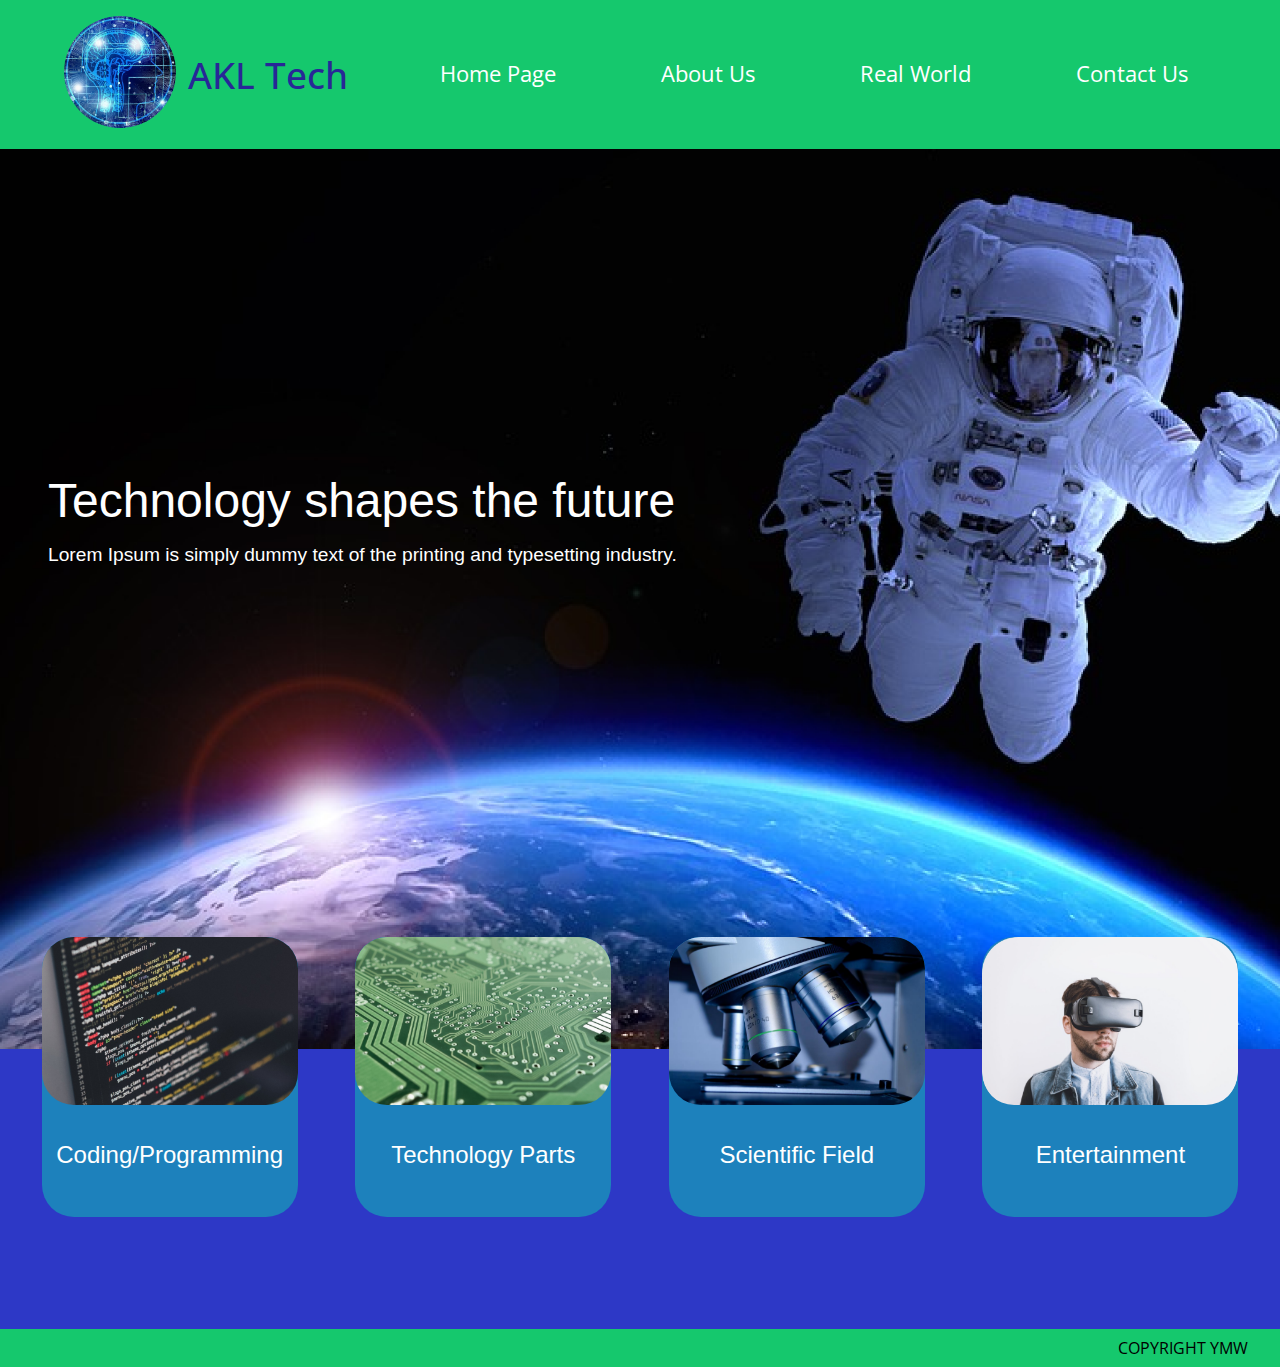
<file: index.html>
<!DOCTYPE html>

<html lang="en">

<head>
    <meta name="viewport" content="width=device-width, initial-scale=1.0" />
    <title>Auckland Tech - Technology shapes the future</title>

    <link rel="icon" type="image/png" href="./assets/V3pl9xypDtSkjMWHBuK1QgjhDEr6Zt4M.png" />
    <link rel="shortcut icon" type="image/png" href="./assets/V3pl9xypDtSkjMWHBuK1QgjhDEr6Zt4M.png" />
    <link rel="apple-touch-icon" type="image/png" href="./assets/V3pl9xypDtSkjMWHBuK1QgjhDEr6Zt4M.png" />
    <link rel="stylesheet" href="./styles/index.css" type="text/css" />
    <link rel="stylesheet" href="./styles/globals.css" type="text/css" />

    <script type="text/javascript" src="./scripts/nav.js" defer></script>
</head>

<body>
    <header>
        <nav>
            <div class="nav-header">
                <a href="/">
                    <img class="logo" src="./assets/V3pl9xypDtSkjMWHBuK1QgjhDEr6Zt4M.png" alt="Auckland Tech Logo" />
                </a>
                <a href="/">
                    <h2>AKL Tech</h2>
                </a>
            </div>

            <ul class="nav-links">
                <li>
                    <a class="nav-link" href="/">
                        Home Page
                    </a>
                </li>
                <li>
                    <a class="nav-link" href="/about.html">
                        About Us
                    </a>
                </li>
                <li>
                    <a class="nav-link" href="/">
                        Real World
                    </a>
                </li>
                <li>
                    <a class="nav-link" href="/">
                        Contact Us
                    </a>
                </li>
            </ul>
        </nav>
    </header>

    <main>
        <div class="header">
            <h1>Technology shapes the future</h1>
            <p>Lorem Ipsum is simply dummy text of the printing and typesetting industry.</p>
        </div>

        <div class="features">
            <div class="feature">
                <div></div>
                <h1>Coding/Programming</h1>
            </div>

            <div class="feature">
                <div></div>
                <h1>Technology Parts</h1>
            </div>

            <div class="feature">
                <div></div>
                <h1>Scientific Field</h1>
            </div>

            <div class="feature">
                <div></div>
                <h1>Entertainment</h1>
            </div>
        </div>
    </main>

    <footer>
        Copyright YMW
    </footer>
</body>

</html>
</file>
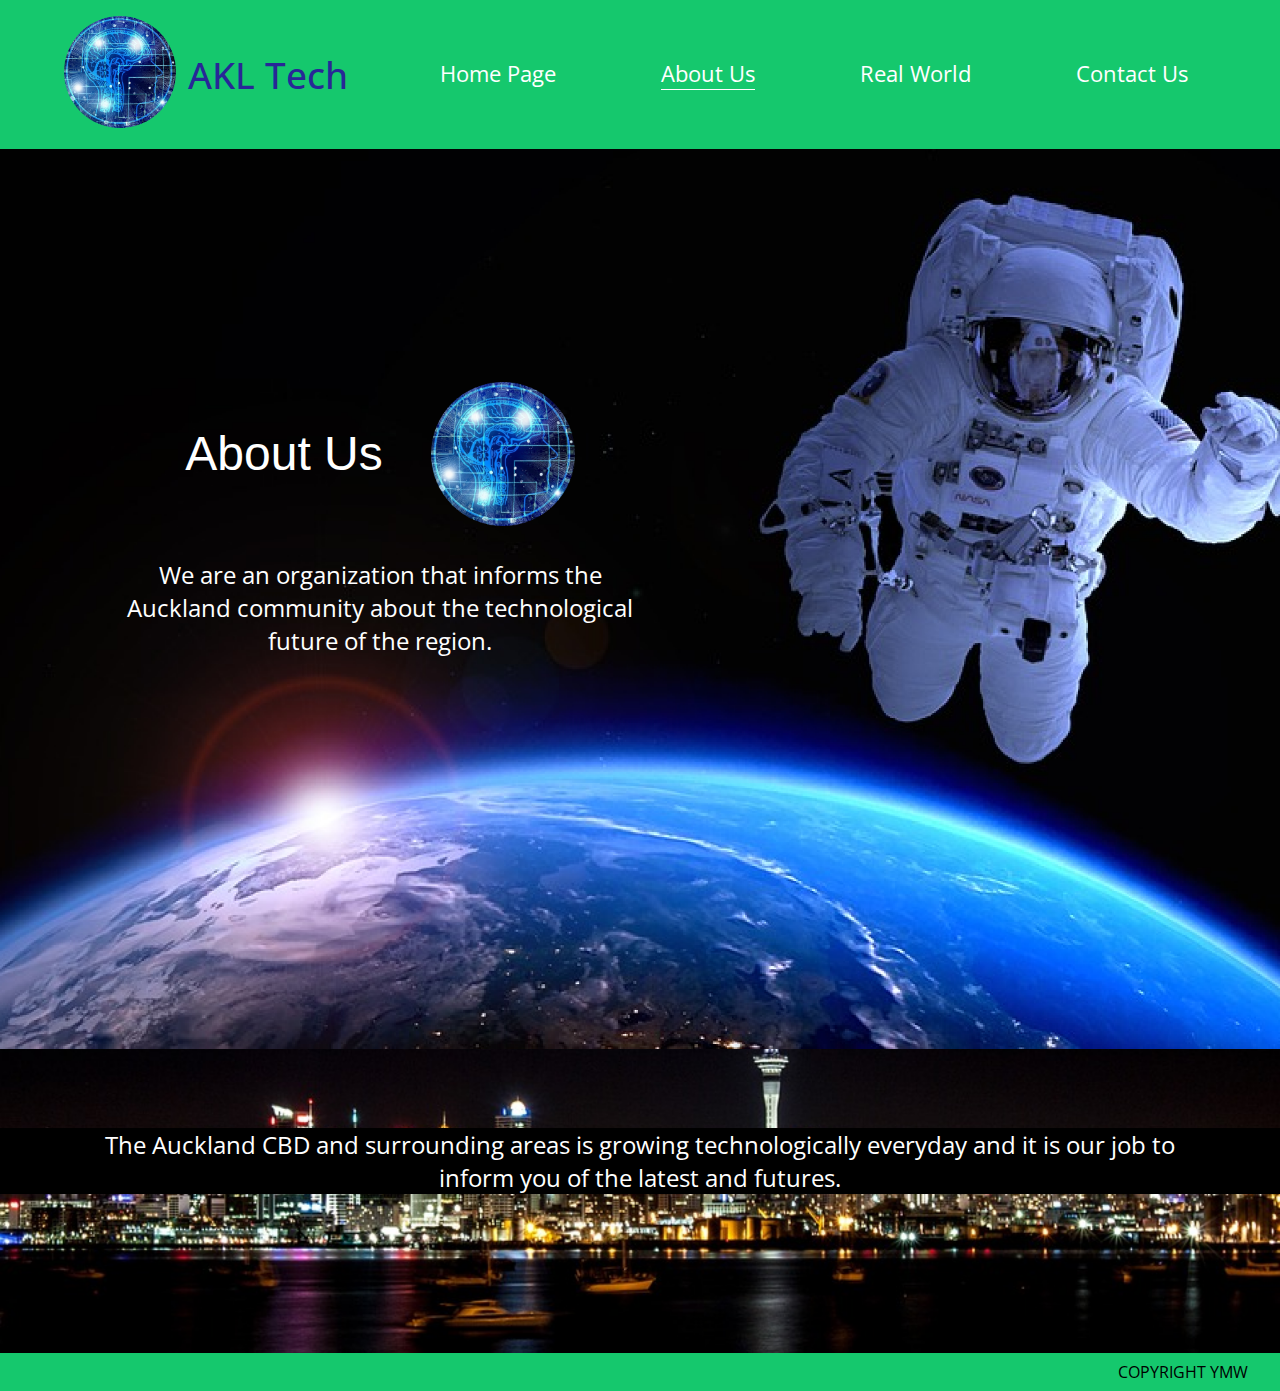
<file: about.html>
<!DOCTYPE html>

<html lang="en">

<head>
    <meta name="viewport" content="width=device-width, initial-scale=1.0" />
    <title>About - Auckland Tech</title>

    <link rel="icon" type="image/png" href="./assets/V3pl9xypDtSkjMWHBuK1QgjhDEr6Zt4M.png" />
    <link rel="shortcut icon" type="image/png" href="./assets/V3pl9xypDtSkjMWHBuK1QgjhDEr6Zt4M.png" />
    <link rel="apple-touch-icon" type="image/png" href="./assets/V3pl9xypDtSkjMWHBuK1QgjhDEr6Zt4M.png" />
    <link rel="stylesheet" href="./styles/about.css" type="text/css" />
    <link rel="stylesheet" href="./styles/globals.css" type="text/css" />

    <script type="text/javascript" src="./scripts/nav.js" defer></script>
</head>

<body>
    <header>
        <nav>
            <div class="nav-header">
                <a href="/">
                    <img class="logo" src="./assets/V3pl9xypDtSkjMWHBuK1QgjhDEr6Zt4M.png" alt="Auckland Tech Logo" />
                </a>
                <a href="/">
                    <h2>AKL Tech</h2>
                </a>
            </div>

            <ul class="nav-links">
                <li>
                    <a class="nav-link" href="/">
                        Home Page
                    </a>
                </li>
                <li>
                    <a class="nav-link" href="/about.html">
                        About Us
                    </a>
                </li>
                <li>
                    <a class="nav-link" href="/">
                        Real World
                    </a>
                </li>
                <li>
                    <a class="nav-link" href="/">
                        Contact Us
                    </a>
                </li>
            </ul>
        </nav>
    </header>

    <main>
        <div class="header">
            <div class="header-content">
                <div class="title">
                    <h1>About Us</h1>
                    <img src="./assets/V3pl9xypDtSkjMWHBuK1QgjhDEr6Zt4M.png" alt="Auckland Tech Logo" />
                </div>

                <div class="info">
                    We are an organization that informs the Auckland community about the technological future of the
                    region.
                </div>
            </div>

            <div class="whitespace"></div>
        </div>

        <div class="content">
            <div class="info">
                <span>The Auckland CBD and surrounding areas is growing technologically everyday and it is our job to inform you of the latest and futures.</span>
            </div>
        </div>
    </main>

    <footer>
        Copyright YMW
    </footer>
</body>

</html>
</file>
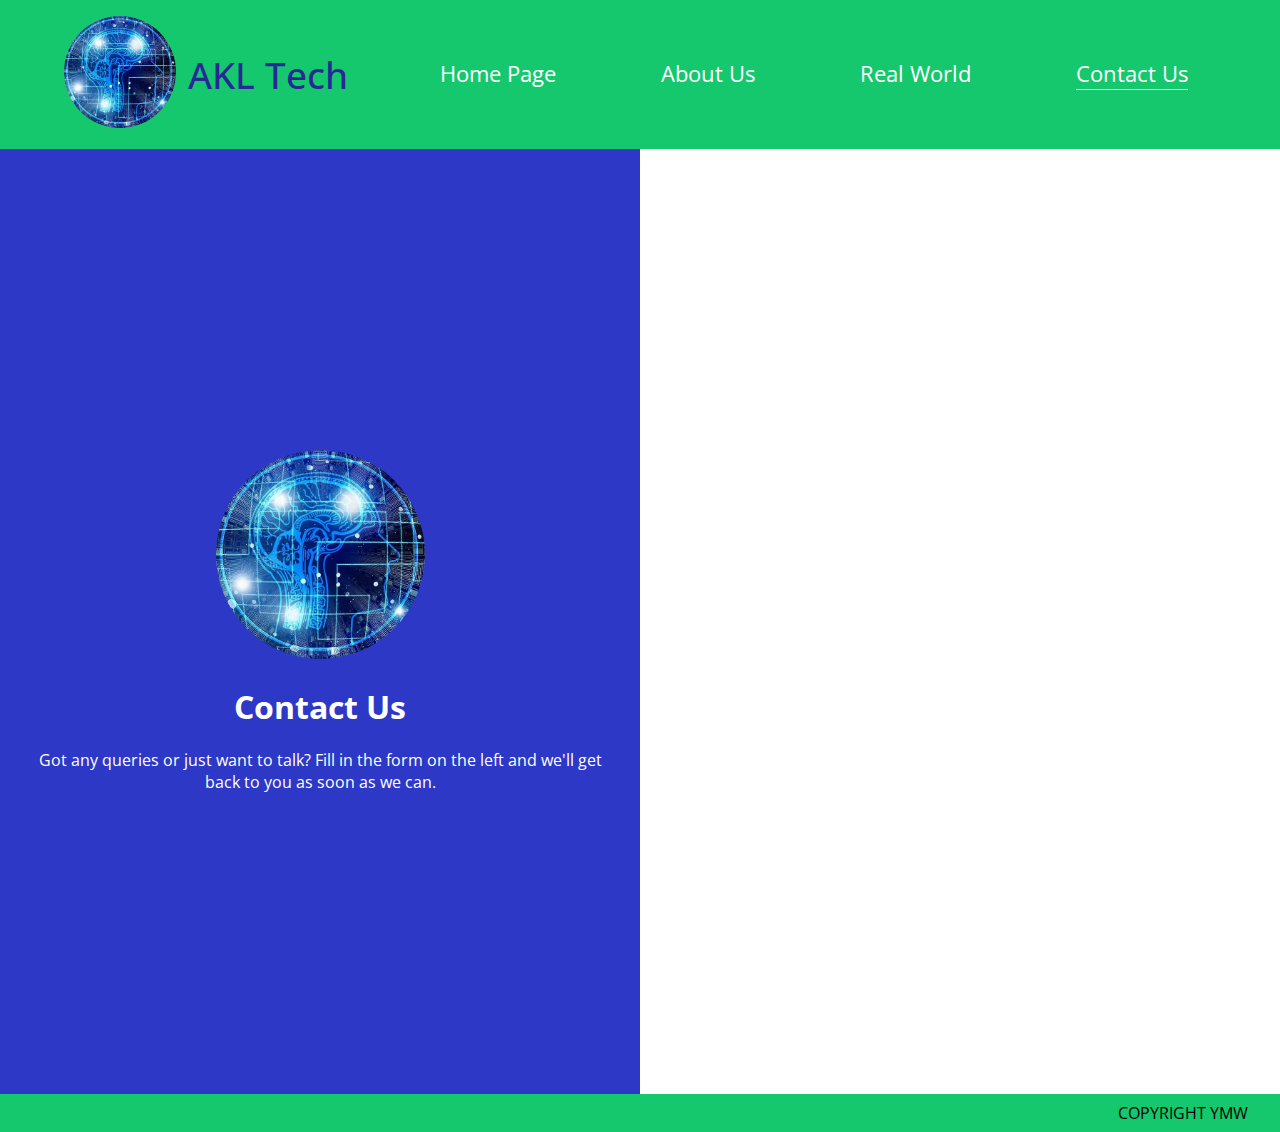
<file: contact.html>
<!DOCTYPE html>

<html lang="en">

<head>
    <meta name="viewport" content="width=device-width, initial-scale=1.0" />
    <title>Contact- Auckland Tech</title>

    <link rel="icon" type="image/png" href="./assets/V3pl9xypDtSkjMWHBuK1QgjhDEr6Zt4M.png" />
    <link rel="shortcut icon" type="image/png" href="./assets/V3pl9xypDtSkjMWHBuK1QgjhDEr6Zt4M.png" />
    <link rel="apple-touch-icon" type="image/png" href="./assets/V3pl9xypDtSkjMWHBuK1QgjhDEr6Zt4M.png" />
    <link rel="stylesheet" href="./styles/contact.css" type="text/css" />
    <link rel="stylesheet" href="./styles/globals.css" type="text/css" />

    <script type="text/javascript" src="./scripts/nav.js" defer></script>
</head>

<body>
    <header>
        <nav>
            <div class="nav-header">
                <a href="/">
                    <img class="logo" src="./assets/V3pl9xypDtSkjMWHBuK1QgjhDEr6Zt4M.png" alt="Auckland Tech Logo" />
                </a>
                <a href="/">
                    <h2>AKL Tech</h2>
                </a>
            </div>

            <ul class="nav-links">
                <li>
                    <a class="nav-link" href="/">
                        Home Page
                    </a>
                </li>
                <li>
                    <a class="nav-link" href="/about.html">
                        About Us
                    </a>
                </li>
                <li>
                    <a class="nav-link" href="/real-world.html">
                        Real World
                    </a>
                </li>
                <li>
                    <a class="nav-link" href="/contact.html">
                        Contact Us
                    </a>
                </li>
            </ul>
        </nav>
    </header>

    <main>
        <div class="contact-info">
            <div class="contact-info-title">
                <img src="./assets/V3pl9xypDtSkjMWHBuK1QgjhDEr6Zt4M.png" alt="Auckland Tech Logo" />
                <h1>Contact Us</h1>
            </div>
            <p class="contact-info-description">Got any queries or just want to talk? Fill in the form on the left and we'll get back to you as soon as we can.</p>
        </div>
        <iframe class="contact-form" src="https://docs.google.com/forms/d/e/1FAIpQLSfgpMRmO6fTH_NYY9K8wr42ORt_akzcFrhQjoT9-R211Y6JMQ/viewform?embedded=true" height="646"></iframe>
    </main>

    <footer>
        Copyright YMW
    </footer>
</body>

</html>
</file>
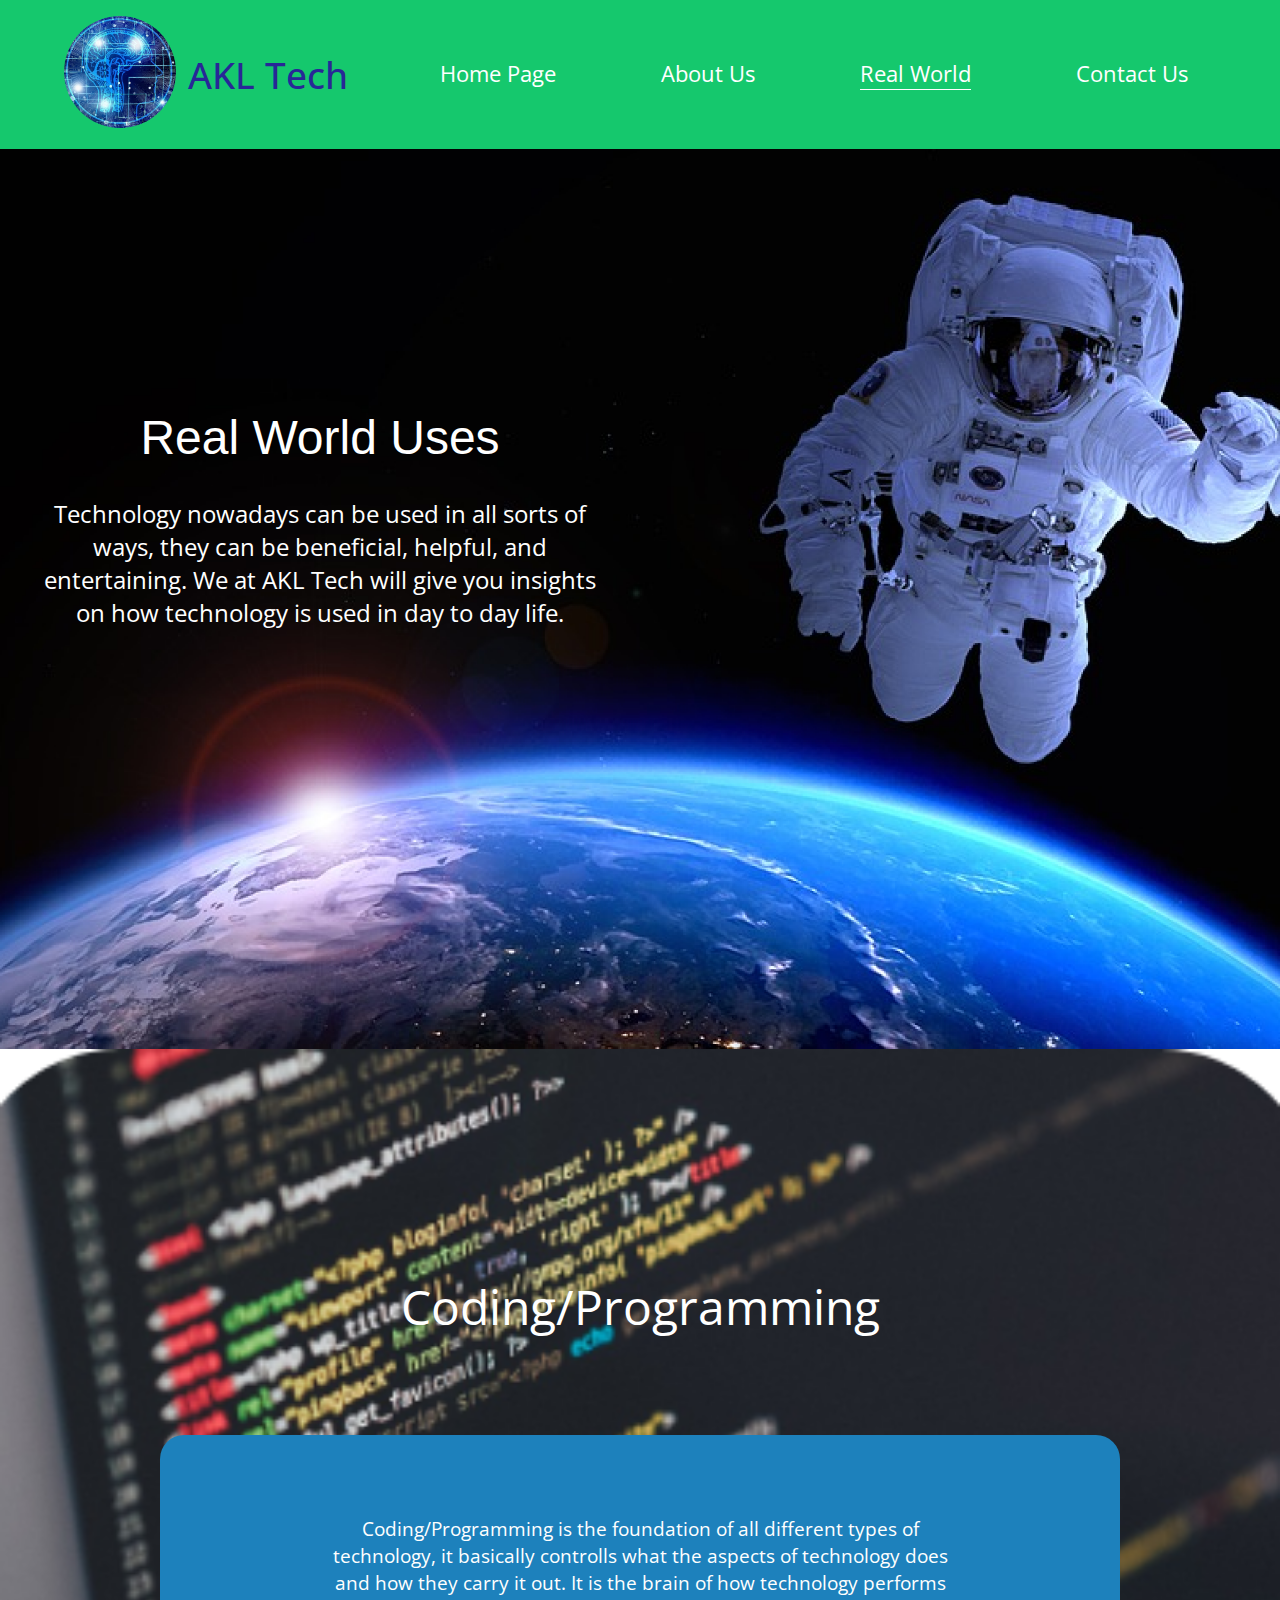
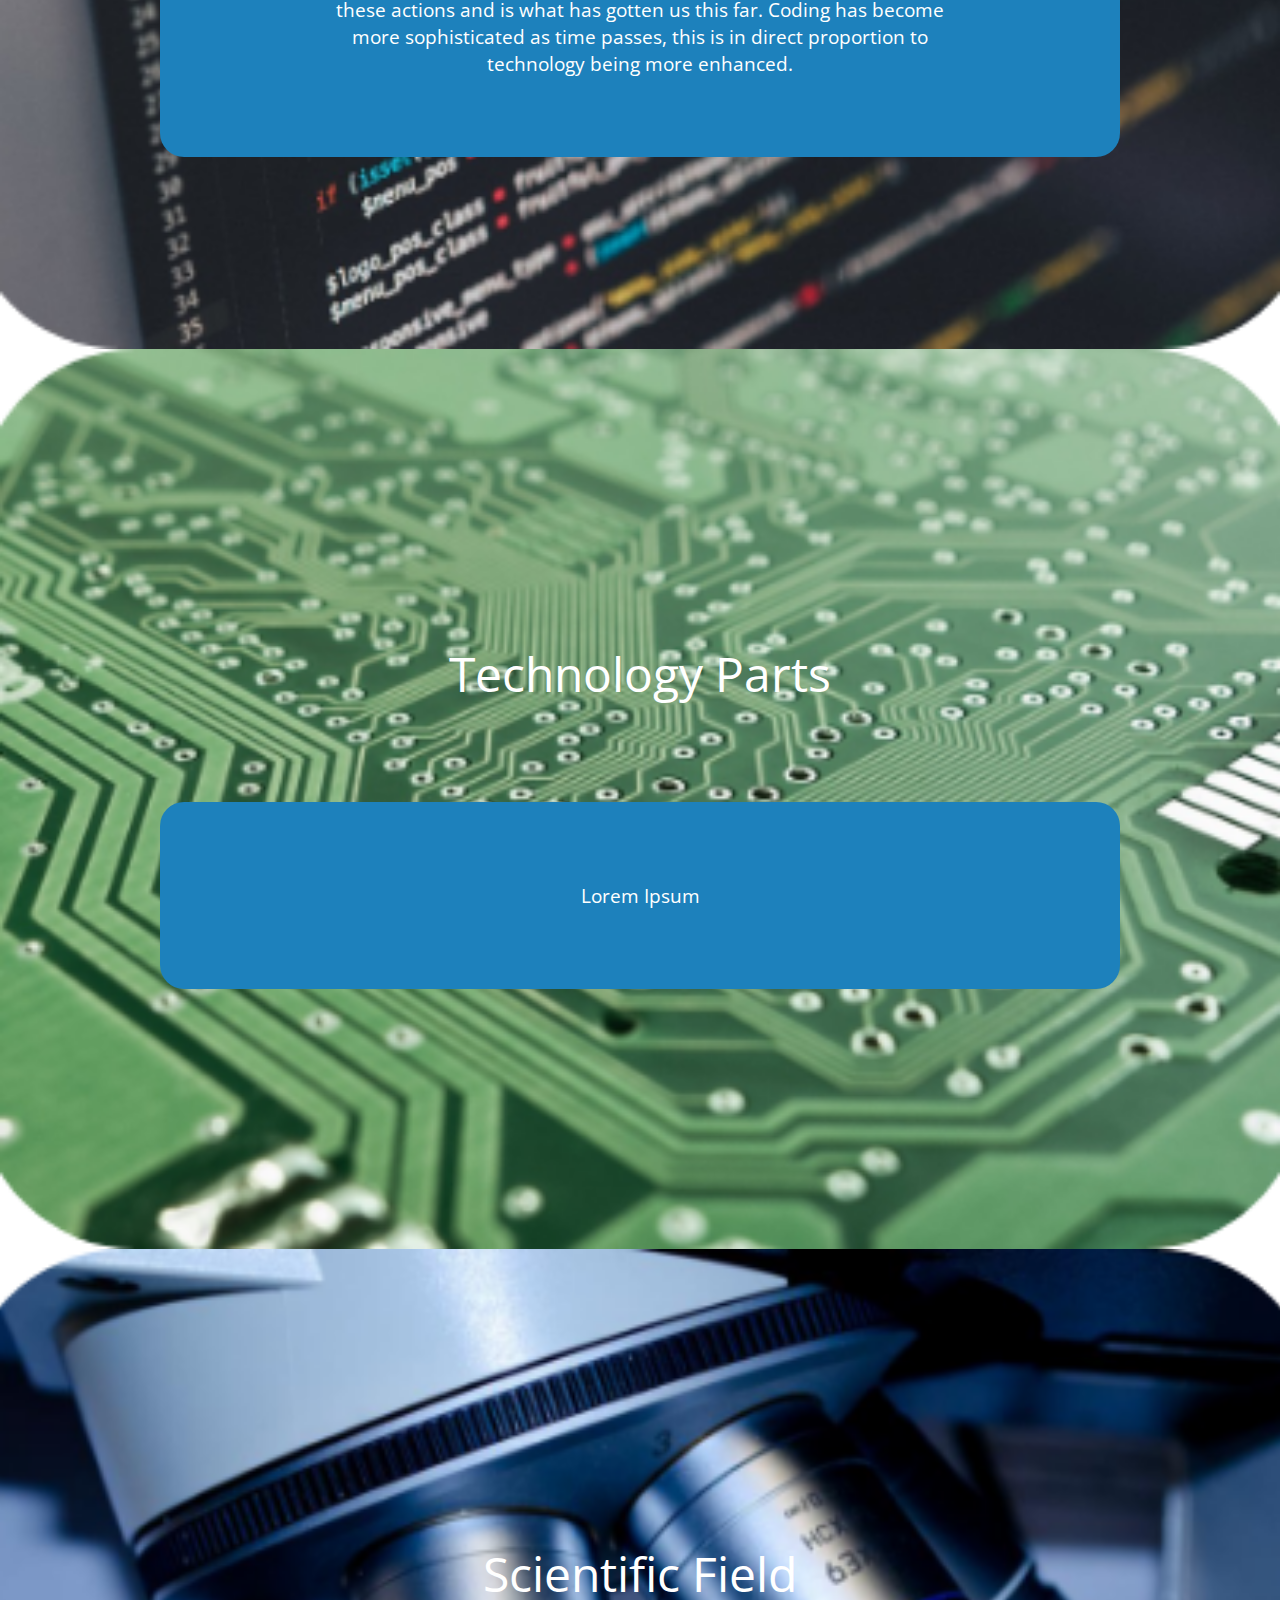
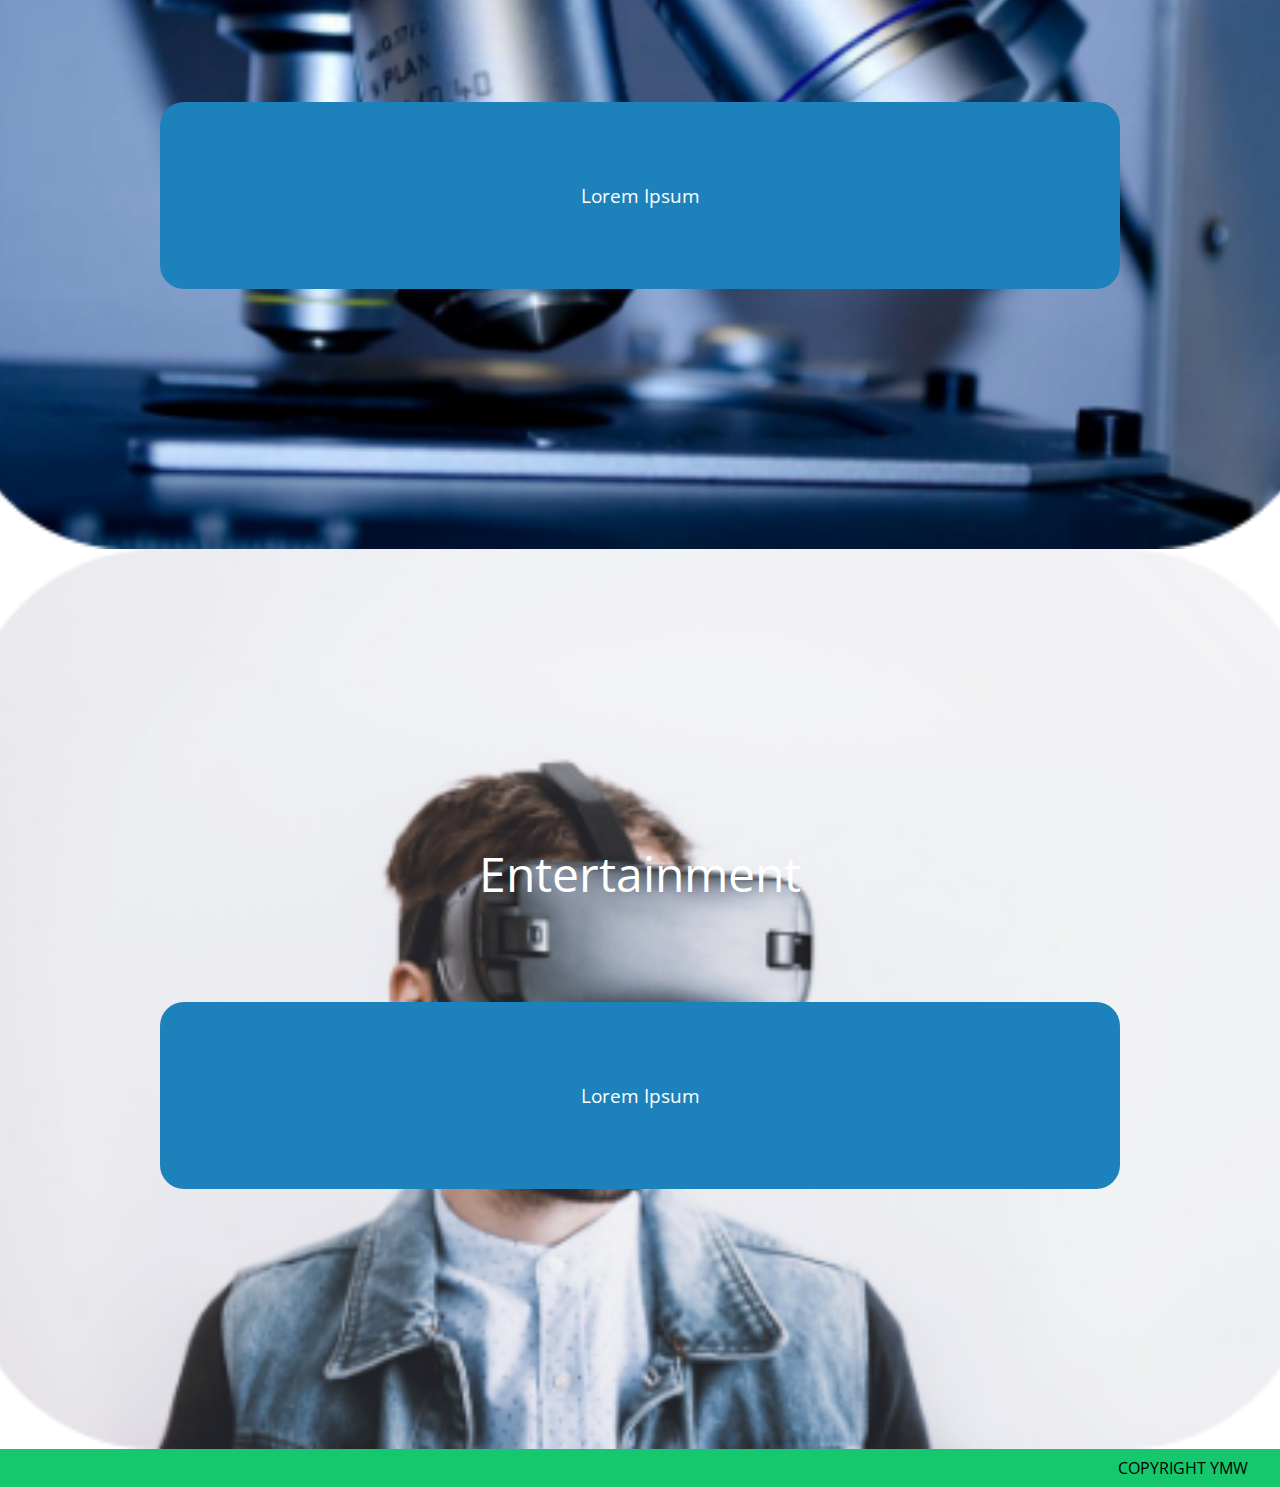
<file: real-world.html>
<!DOCTYPE html>

<html lang="en">

<head>
    <meta name="viewport" content="width=device-width, initial-scale=1.0" />
    <title>Real World - Auckland Tech</title>

    <link rel="icon" type="image/png" href="./assets/V3pl9xypDtSkjMWHBuK1QgjhDEr6Zt4M.png" />
    <link rel="shortcut icon" type="image/png" href="./assets/V3pl9xypDtSkjMWHBuK1QgjhDEr6Zt4M.png" />
    <link rel="apple-touch-icon" type="image/png" href="./assets/V3pl9xypDtSkjMWHBuK1QgjhDEr6Zt4M.png" />
    <link rel="stylesheet" href="./styles/real-world.css" type="text/css" />
    <link rel="stylesheet" href="./styles/globals.css" type="text/css" />

    <script type="text/javascript" src="./scripts/nav.js" defer></script>
</head>

<body>
    <header>
        <nav>
            <div class="nav-header">
                <a href="/">
                    <img class="logo" src="./assets/V3pl9xypDtSkjMWHBuK1QgjhDEr6Zt4M.png" alt="Auckland Tech Logo" />
                </a>
                <a href="/">
                    <h2>AKL Tech</h2>
                </a>
            </div>

            <ul class="nav-links">
                <li>
                    <a class="nav-link" href="/">
                        Home Page
                    </a>
                </li>
                <li>
                    <a class="nav-link" href="/about.html">
                        About Us
                    </a>
                </li>
                <li>
                    <a class="nav-link" href="/real-world.html">
                        Real World
                    </a>
                </li>
                <li>
                    <a class="nav-link" href="/contact.html">
                        Contact Us
                    </a>
                </li>
            </ul>
        </nav>
    </header>

    <main>
        <div class="header">
            <div class="header-content">
                <div class="title">
                    <h1>Real World Uses</h1>
                </div>

                <div class="info">
                    Technology nowadays can be used in all sorts of ways, they can be beneficial, helpful, and entertaining. We at AKL Tech will give you insights on how technology is used in day to day life.
                </div>
            </div>

            <div class="whitespace"></div>
        </div>

        <div class="section" id="coding-programming">
            <h1 class="section-title">Coding/Programming</h1>
            <div class="section-description">
                Coding/Programming is the foundation of all different types of technology, it basically controlls what the aspects of technology does and how they carry it out. It is the brain of how technology performs these actions and is what has gotten us this far. Coding has become more sophisticated as time passes, this is in direct proportion to technology being more enhanced.
            </div>
        </div>

        <div class="section" id="technology-parts">
            <h1 class="section-title">Technology Parts</h1>
            <div class="section-description">
                Lorem Ipsum
            </div>
        </div>

        <div class="section" id="scientific-field">
            <h1 class="section-title">Scientific Field</h1>
            <div class="section-description">
                Lorem Ipsum
            </div>
        </div>

        <div class="section" id="entertainment">
            <h1 class="section-title">Entertainment</h1>
            <div class="section-description">
                Lorem Ipsum
            </div>
        </div>
    </main>
    
    <footer>
        Copyright YMW
    </footer>
</body>

</html>
</file>
<file: styles/index.css>
@import url("https://fonts.googleapis.com/css2?family=Open+Sans:ital,wght@0,300;0,400;0,500;0,600;0,700;0,800;1,300;1,400;1,500;1,600;1,700;1,800&display=swap");

.header {
    background-image: url("/assets/3DQUibWBdeMZfp3GxGT75HrBavEJtDuN.jpg");
    background-position: center top;
    background-repeat: no-repeat;
    background-size: cover;
    height: 100vh;
    display: flex;
    flex-direction: column;
    row-gap: 1rem;
    justify-content: center;
}

.header h1 {
    margin-block-start: 0px;
    margin-block-end: 0px;
    color: var(--primary-colour);
    font-weight: lighter;
    font-family: Helvetica;
    font-size: 3em;
    margin-left: 3rem;
    margin-right: 3rem;
}

.header p {
    margin-block-start: 0px;
    margin-block-end: 0px;
    color: var(--primary-colour);
    font-family: Helvetica;
    font-weight: lighter;
    font-size: 1.2em;
    margin-left: 3rem;
    margin-right: 3rem;
    padding-bottom: 10rem;
}

.features {
    display: flex;
    flex-direction: row;
    flex-wrap: wrap;
    justify-content: space-evenly;
    align-items: center;
    width: 100%;
    background-color: var(--features-background-colour);
    height: max-content;
    column-gap: 1rem;
    row-gap: 3rem;
}

.feature { 
    height: 17.5rem;
    width: 20%;
    background-color: var(--feature-background-colour);
    border-radius: 2rem;
    transform: translateY(-40%);
    transition: all 0.5s ease-in-out;
    cursor: pointer;
}

.feature:hover {
    transform: translateY(-42%);
}

.feature:nth-child(1) div {
    background-image: url("../assets/1A27V9CqZy9ud6CUCKuL2EOgEfLAgUxk.jpg");
    background-position: center top;
    background-repeat: no-repeat;
    background-size: cover;
    height: 60%;
    width: 100%;
    border-radius: 2rem;
}

.feature:nth-child(2) div {
    background-image: url("../assets/uVwJUJ5ElLgfdgLwH9FHBfvxnQFCnLa4.jpg");
    background-position: center top;
    background-repeat: no-repeat;
    background-size: cover;
    height: 60%;
    width: 100%;
    border-radius: 2rem;
}

.feature:nth-child(3) div {
    background-image: url("../assets/pgr28wXDM491q8SCoT7o9UvXW9e0Jbn5.jpg");
    background-position: center top;
    background-repeat: no-repeat;
    background-size: cover;
    height: 60%;
    width: 100%;
    border-radius: 2rem;
}

.feature:nth-child(4) div {
    background-image: url("../assets/hVq1gDbD99HIthJmz4L0kFGMYk2ynlp2.jpg");
    background-position: center top;
    background-repeat: no-repeat;
    background-size: cover;
    height: 60%;
    width: 100%;
    border-radius: 2rem;
}

.feature h1 {
    height: max-content;
    margin-top: 25%;
    transform: translateY(-100%);
    color: var(--primary-colour);
    font-weight: 400;
    font-family: Helvetica;
    font-size: 1.5em;
    text-align: center;
    width: max-content;
    margin-left: auto;
    margin-right: auto;
}

.feature h1:hover {
    border-bottom: 0.1rem solid var(--primary-colour);
}


@media only screen and (max-width: 768px) {
    .nav-header {
        width: 100%;
        padding-left: 0px;
    }

    .nav-links {
        width: 100%;
        margin: auto;
        padding-left: 1rem;
        padding-right: 1rem;
    }

    .nav-links li {
        width: max-content;
        text-align: center;
        font-size: 1em;
    }

    .feature {
        width: 75%;
    }
}
</file>
<file: styles/globals.css>
@import url("https://fonts.googleapis.com/css2?family=Open+Sans:ital,wght@0,300;0,400;0,500;0,600;0,700;0,800;1,300;1,400;1,500;1,600;1,700;1,800&display=swap");

:root {
    --primary-colour: rgb(255, 255, 255);
    --secondary-colour: rgb(39, 39, 151);
    --tertiary-colour: #15C86D;
    --features-background-colour: #2D38C6;
    --feature-background-colour: #1D81BC;
}

html,
body {
    padding: 0;
    margin: 0;
    overflow-x: hidden;
    scroll-behavior: smooth;
    font-family: "Open Sans", sans-serif;
}

::-webkit-scrollbar {
    display: none;
}

p {
    margin-block-start: 0px;
    margin-block-end: 0px;
}

a {
    color: inherit;
    text-decoration: none;
}

* {
    box-sizing: border-box;
}

nav {
    width: 100%;
    height: max-content;
    display: flex;
    flex-direction: row;
    flex-wrap: wrap;
    justify-content: space-evenly;
    align-items: center;
    background-color: var(--tertiary-colour);
    padding-top: 1rem;
    padding-bottom: 1rem;
    row-gap: 2rem;
}

.nav-header {
    display: flex;
    flex-direction: row;
    justify-content: center;
    align-items: center;
    column-gap: 0.75rem;
    padding-left: 1.5rem;
}

.nav-header h2 {
    font-size: 2.3em;
    color: var(--secondary-colour);
    font-weight: 500;
    cursor: pointer;
}

.logo {
    height: 7rem;
    width: 7rem;
    cursor: pointer;
}

.nav-links {
    width: 66.66666666%;
    color: var(--primary-colour);
    list-style-type: none;
    display: flex;
    flex-direction: row;
    justify-content: space-around;
    align-items: center;
    padding-inline-start: 0px;
    margin-block-start: 0px;
    margin-block-end: 0px;
}

.nav-links li {
    width: max-content;
    text-align: center;
    font-size: 1.4em;
    padding-bottom: 0.1rem;
    cursor: pointer;
    position: relative;
}

.nav-links li:hover {
    border-bottom: 0.1rem solid var(--primary-colour);
}

footer {
    text-align: right;
    padding-right: 2rem;
    padding-top: 0.5rem;
    padding-bottom: 0.5rem;
    text-transform: uppercase;
    background-color: var(--tertiary-colour);
}

@media only screen and (max-width: 768px) {
    .nav-header {
        width: 100%;
        padding-left: 0px;
    }

    .nav-links {
        width: 100%;
        margin: auto;
        padding-left: 1rem;
        padding-right: 1rem;
    }

    .nav-links li {
        width: max-content;
        text-align: center;
        font-size: 1em;
    }
}
</file>
<file: styles/about.css>
@import url("https://fonts.googleapis.com/css2?family=Open+Sans:ital,wght@0,300;0,400;0,500;0,600;0,700;0,800;1,300;1,400;1,500;1,600;1,700;1,800&display=swap");

.header {
    background-image: url("/assets/3DQUibWBdeMZfp3GxGT75HrBavEJtDuN.jpg");
    background-position: center top;
    background-repeat: no-repeat;
    background-size: cover;
    height: 100vh;
    display: flex;
    flex-direction: row;
    justify-content: center;
    align-items: center;
}

.header-content {
    height: 100%;
    width: 50%;
    display: flex;
    flex-direction: column;
    justify-content: center;
    align-items: center;
    row-gap: 2rem;
    margin-left: 5rem;
}

.header .whitespace {
    height: 100%;
    width: 50%;
}

.header-content .title {
    width: max-content;
    display: flex;
    flex-direction: row;
    height: max-content;
    justify-content: center;
    align-items: center;
    column-gap: 3rem;
}

.header-content .title h1 {
    margin-block-start: 0px;
    margin-block-end: 0px;
    color: var(--primary-colour);
    font-weight: lighter;
    font-family: Helvetica;
    font-size: 3em; 
    text-align: center;
    width: max-content;
}

.header-content .title img {
    height: 9rem;
    width: 9rem;
}

.header-content .info {
    height: max-content;
    width: 100%;
    color: var(--primary-colour);
    font-size: 1.5em;
    padding-left: 2rem;
    padding-right: 2rem;
    margin-bottom: 10rem;
    text-align: center;
}

.content {
    height: max-content;
    display: flex;
    justify-content: center;
    align-items: center;
}

.content .info {
    background-image: url("../assets/mG8TMfTB2BdMXPAHvUHaN8h1gTEZbyFi.jpg");
    background-size: cover;
    background-position: 25% 60%;
    background-repeat: no-repeat;
    height: 19rem;
    width: 80rem;
    display: flex;
    justify-content: center;
    align-items: center;
}

.content .info span {
    font-size: 1.5em;
    color: var(--primary-colour);   
    margin-bottom: 5rem;
    text-align: center;
    padding-left: 5rem;
    padding-right: 5rem;
    background-color: black;
}

@media only screen and (max-width: 768px) {
    .header-content {
        width: 100%;
        margin-left: 0;
    }

    .header-content .title h1 {
        font-size: 2.5em;
    }

    .header .whitespace {
        width: 0%;
    }

    .header .title img {
        height: 7rem;
        width: 7rem;
    } 

    .content .info span {
        font-size: 1em;
        padding-left: 2rem;
        padding-right: 2rem;
        background-color: transparent;
    }
}
</file>
<file: styles/contact.css>
main {
    display: flex;
    flex-direction: row;
    justify-content: center;
    align-items: center;
    flex-wrap: wrap;
}

.contact-form {
    width: 50%;
    border: none;
    overflow: none;
}

.contact-info {
    color: var(--primary-colour);
    display: flex;
    flex-direction: column;
    justify-content: center;
    align-items: center;
    width: 50%;
    padding-left: 2rem;
    padding-right: 2rem;
    text-align: center;
    background-color: var(--features-background-colour);
    height: 105vh;
}

@media only screen and (max-width: 768px) {
    .contact-info, .contact-form {
        width: 100%;
    }
}
</file>
<file: styles/real-world.css>
@import url("https://fonts.googleapis.com/css2?family=Open+Sans:ital,wght@0,300;0,400;0,500;0,600;0,700;0,800;1,300;1,400;1,500;1,600;1,700;1,800&display=swap");

.header {
    background-image: url("/assets/3DQUibWBdeMZfp3GxGT75HrBavEJtDuN.jpg");
    background-position: center top;
    background-repeat: no-repeat;
    background-size: cover;
    height: 100vh;
    display: flex;
    flex-direction: row;
    justify-content: center;
    align-items: center;
}

.header-content {
    height: 100%;
    width: 50%;
    display: flex;
    flex-direction: column;
    justify-content: center;
    align-items: center;
    row-gap: 2rem;
}

.header > .whitespace {
    height: 100%;
    width: 50%;
}

.header-content > .title {
    width: max-content;
    display: flex;
    flex-direction: row;
    height: max-content;
    justify-content: center;
    align-items: center;
    column-gap: 3rem;
}

.header-content > .title > h1 {
    margin-block-start: 0px;
    margin-block-end: 0px;
    color: var(--primary-colour);
    font-weight: lighter;
    font-family: Helvetica;
    font-size: 3em; 
    text-align: center;
    width: max-content;
}

.header-content > .info {
    height: max-content;
    width: 100%;
    color: var(--primary-colour);
    font-size: 1.5em;
    padding-left: 2rem;
    padding-right: 2rem;
    margin-bottom: 10rem;
    text-align: center;
}

.content {
    height: max-content;
    display: flex;
    justify-content: center;
    align-items: center;
}

.section {
    height: 100vh;
    width: 100%;
    display: flex;
    flex-direction: column;
    justify-content: center;
    align-items: center;
    row-gap: 4rem;
    color: var(--primary-colour);
}

.section-title {
    font-size: 3em;
    font-weight: 400;
}

.section-description {
    background-color: var(--feature-background-colour);
    border-radius: 1.5rem;
    width: 75%;
    padding-left: 10rem;
    padding-right: 10rem;
    padding-top: 5rem;
    padding-bottom: 5rem;
    text-align: center;
    font-size: 1.2em;
}

#coding-programming {
    background-image: url("/assets/1A27V9CqZy9ud6CUCKuL2EOgEfLAgUxk.jpg");
    background-size: cover;
    background-position: center;
    background-repeat: no-repeat;
}

#technology-parts {
    background-image: url("/assets/uVwJUJ5ElLgfdgLwH9FHBfvxnQFCnLa4.jpg");
    background-size: cover;
    background-position: center;
    background-repeat: no-repeat;
}

#scientific-field {
    background-image: url("/assets/pgr28wXDM491q8SCoT7o9UvXW9e0Jbn5.jpg");
    background-size: cover;
    background-position: center;
    background-repeat: no-repeat;
}

#entertainment {
    background-image: url("/assets/hVq1gDbD99HIthJmz4L0kFGMYk2ynlp2.jpg");
    background-size: cover;
    background-position: bottom center;
    background-repeat: no-repeat;
}

@media only screen and (max-width: 768px) {
    .header-content {
        width: 100%;
    }

    .header-content > .title > h1 {
        font-size: 2.5em;
    }

    .header > .whitespace {
        width: 0%;
    }

    .section-description {
        font-size: 1em;
    }
}
</file>
